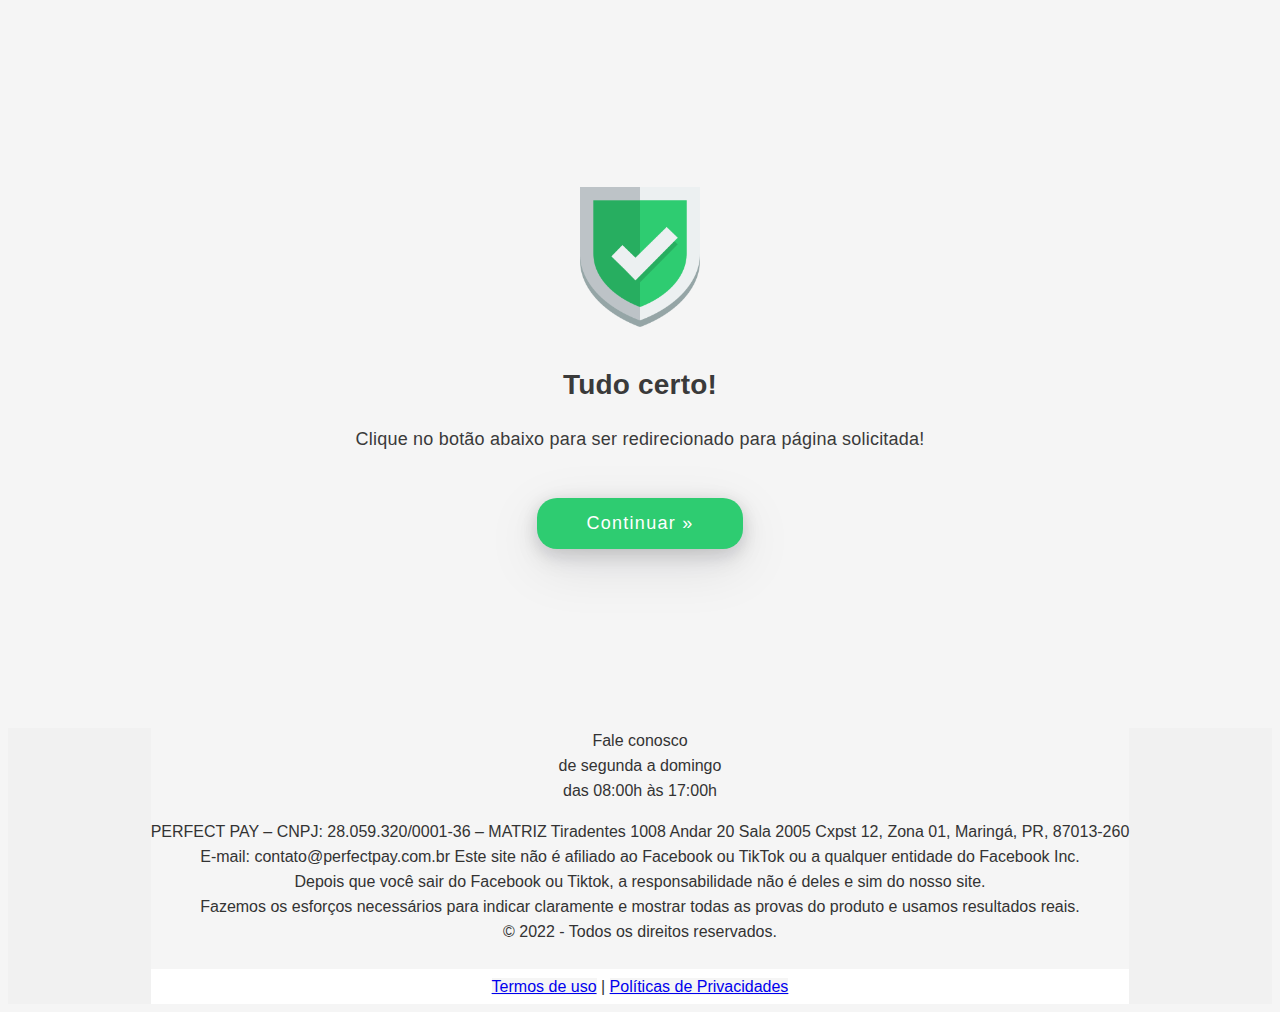
<file: ps/index.html>
<!DOCTYPE html>
<html lang="pt-br" class="js-focus-visible" data-js-focus-visible="">
    <head>
        <meta http-equiv="Content-Type" content="text/html; charset=UTF-8">
        <meta name="viewport" content="width=device-width, initial-scale=1.0">
        <meta http-equiv="X-UA-Compatible" content="ie=edge">
        <title>Aperte em continuar</title>
        <link rel="shortcut icon" href="./../img/like.png">
        <style>
            *{
                box-sizing: border-box;
                font-family: 'Segoe UI', Tahoma, Geneva, Verdana, sans-serif;
                background-color: #f5f5f5;
            }
            .like {
                width: 120px;
                /*height: 234px;*/
                object-fit: contain;
                margin-bottom: 10px;
            }
            .flex{
                text-align: center;
                min-height: 80vh;
                display: flex;
                justify-content: center;
                align-items: center;
            }
            .copy,.alt {
                font-family: 'Segoe UI', Tahoma, Geneva, Verdana, sans-serif;
                font-size: 28px;
                font-weight: bold;
                font-style: normal;
                font-stretch: normal;
                line-height: normal;
                letter-spacing: 0.21px;
                text-align: center;
                color: #3a3a3a;
            }
            .alt {
            	font-size: 18px;
                font-weight: normal;
            }

            #redirect{
                margin-top: 30px;
                display: inline-block;
                background-color: #2ECC71;
                text-decoration: none;
                font-family: 'Segoe UI', Tahoma, Geneva, Verdana, sans-serif;
                font-size: 18px;
                font-weight: 500;
                font-style: normal;
                font-stretch: normal;
                line-height: 1.18;
                letter-spacing: 1.25px;
                text-align: center;
                color: #ffffff;
                padding: 15px 50px;
                border-radius: 20px;
                /*text-shadow: 0 5px 10px 2px rgba(0,0,0,0.3);*/
                /*box-shadow: 0 5px 10px 2px rgba(0,0,0,0.3);*/
                transition: all 0.1s ease-in-out;
                box-shadow: rgba(17, 17, 26, 0.1) 0px 4px 16px, rgba(17, 17, 26, 0.1) 0px 8px 24px, rgba(17, 17, 26, 0.1) 0px 16px 56px;
            }
            #redirect:hover{
                background-color: #27AE60;
                box-shadow: 0 5px 5px 2px rgba(0,0,0,0.3);
            }
        </style>
        <!-- Meta Pixel Code -->
        <script>
            !function(f,b,e,v,n,t,s)
            {if(f.fbq)return;n=f.fbq=function(){n.callMethod?
            n.callMethod.apply(n,arguments):n.queue.push(arguments)};
            if(!f._fbq)f._fbq=n;n.push=n;n.loaded=!0;n.version='2.0';
            n.queue=[];t=b.createElement(e);t.async=!0;
            t.src=v;s=b.getElementsByTagName(e)[0];
            s.parentNode.insertBefore(t,s)}(window, document,'script',
            'https://connect.facebook.net/en_US/fbevents.js');
            fbq('init', '555565919687292');
            fbq('track', 'AddToCart');
            </script>
            <noscript><img height="1" width="1" style="display:none"
            src="https://www.facebook.com/tr?id=555565919687292&ev=AddToCart&noscript=1"
        /></noscript>
        <!-- End Meta Pixel Code -->
        <script src="./../scripts/btn.js"></script>
    </head>
    <body class="vsc-initialized">
        <div class="flex">
            <div class="container">
                <img src="./../img/like.png" class="like" alt="Like icon" width="120" height="140">
                <p class="copy">
                    Tudo certo!
                </p>
                <p class="alt">
                    Clique no botão abaixo para ser redirecionado para página solicitada!
                </p>
                <a href="#" id="redirect" onclick="perfectLink()">Continuar »</a>
            </div>
        </div>
        <div class="flex" style="min-height: 20vh; background-color: #f1f1f1; color: #333; line-height: 25px;">
            <div class="container">
                Fale conosco  <br> de segunda a domingo <br> das 08:00h às 17:00h
                <p></p>
                PERFECT PAY – CNPJ: 28.059.320/0001-36 – MATRIZ Tiradentes 1008 Andar 20 Sala 2005 Cxpst 12, Zona 01, Maringá, PR, 87013-260
                <br>E-mail: contato@perfectpay.com.br Este site não é afiliado ao Facebook ou TikTok ou a qualquer entidade do Facebook Inc.
                <br>Depois que você sair do Facebook ou Tiktok, a responsabilidade não é deles e sim do nosso site.
                <br>Fazemos os esforços necessários para indicar claramente e mostrar todas as provas do produto e usamos resultados reais.
                <br> © 2022 - Todos os direitos reservados. <br><br>
                <div style="width: 100%; background-color: #fff; padding: 5px;">
                    <a href="https://siteseguro.net/termos_uso.php" target="_blank">Termos de uso</a>
                    |
                    <a href="https://siteseguro.net/politica_privacidade.php" target="_blank"> Políticas de Privacidades</a>
                </div>
            </div>
        </div>
    </body>
</html>
</file>
